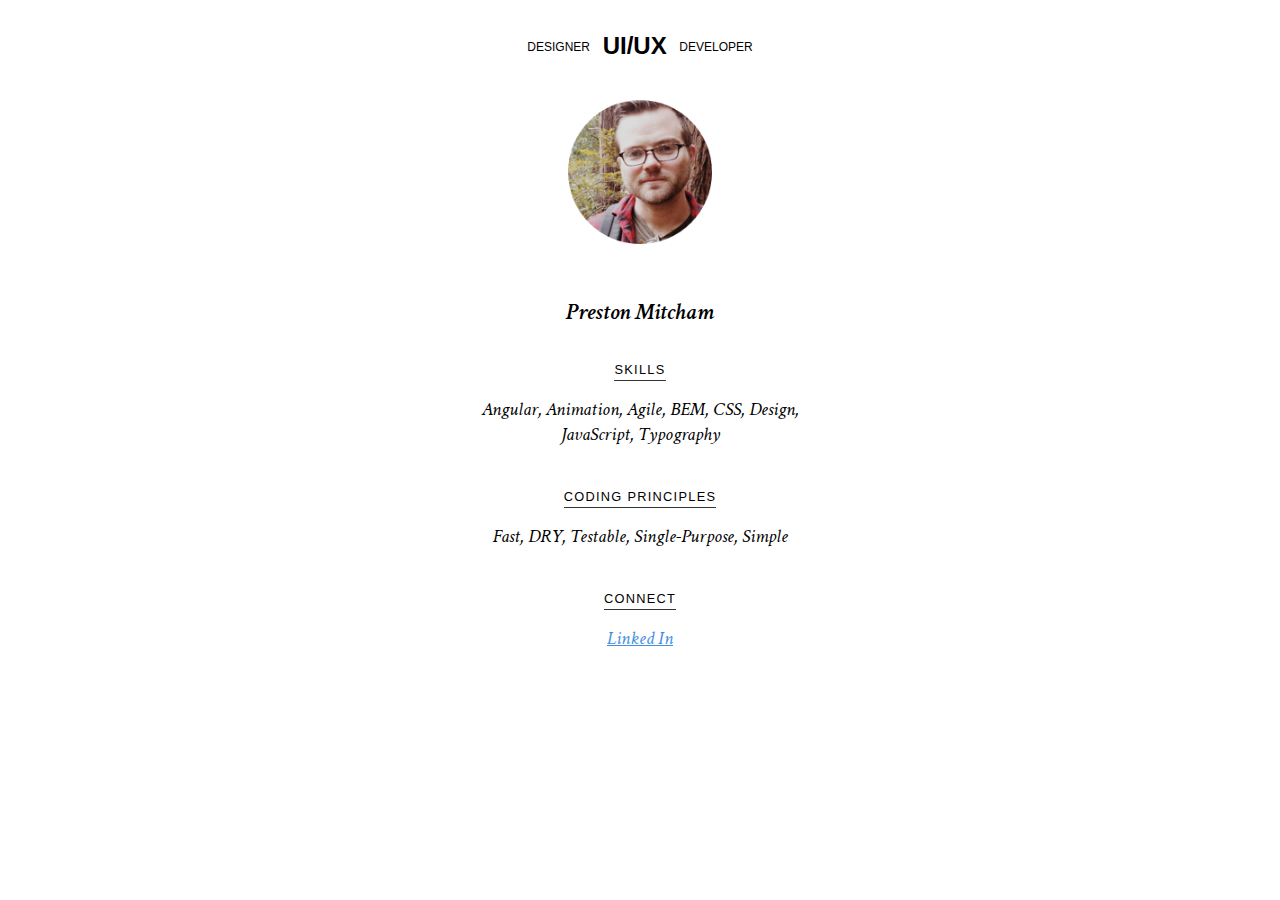
<file: index.html>
<!doctype html>
<html lang="en">
<head>
	<meta name="generator" content="Hugo 0.16" /><meta charset="UTF-8">
<meta name="viewport"
      content="width=device-width, user-scalable=no, initial-scale=1.0, maximum-scale=1.0, minimum-scale=1.0">
<meta http-equiv="X-UA-Compatible" content="ie=edge">
<link href="https://fonts.googleapis.com/css?family=Crimson+Text:400,400i,600i" rel="stylesheet">
<title>Preston Mitcham</title>

<link href="/css/layout.css" rel="stylesheet" type="text/css" />

<link href="/css/typography.css" rel="stylesheet" type="text/css" />

<link href="/css/theme.css" rel="stylesheet" type="text/css" />
</head>
<body>
    <h2 class="winged-title">
    <span class="winged-title-wing--left">Designer</span>
    <span class="winged-title-main">UI/UX</span>
    <span class="winged-title-wing--right">Developer</span>
</h2>
    <article class="text-center constrain--narrow">
        <img src="img/me.png" class="img-me" alt="Preston Mitcham">
        <h1>Preston Mitcham</h1>
        <h3>Skills</h3>
        <p><em>Angular, Animation, Agile, BEM, CSS, Design, JavaScript, Typography</em></p>
        <h3>Coding Principles</h3>
        <p><em>Fast, DRY, Testable, Single-Purpose, Simple</em></p>
        <h3>Connect</h3>
        <p><a href="https://www.linkedin.com/in/preston-mitcham-99320619"><em>Linked In</em></a></p>
    </article>
</body>
</html>
</file>
<file: css/layout.css>
.constrain,
.constrain--narrow {
    margin: 0 auto;
}
.constrain { max-width: 30rem; }
.constrain--narrow { max-width: 21rem; }

.img-me {
    margin: 2rem 0 1rem;
    height: 9rem;
}
</file>
<file: css/typography.css>
html {
    font-family:  -apple-system, BlinkMacSystemFont, "Segoe UI", "Roboto", "Oxygen", "Ubuntu", "Cantarell", "Fira Sans",
    "Droid Sans",  "Helvetica Neue", Arial, sans-serif;
    font-size: 16px;
}

p,
h1 { font-family: "Crimson Text", Georgia, Serif; }

p {
    font-size: 1.2rem;
    margin: .5em 0;
}

h1 {
    font-size: 1.5rem;
    font-style: italic;
    font-weight: 600;
    margin: 2rem 0 1rem;
}
h2 {
    font-size: 1.5rem;
    margin: 2rem 0 .5rem;
}
h3 {
    display: inline-block;
    font-size: 0.8rem;
    letter-spacing: 0.1em;
    font-weight: 400;
    text-transform: uppercase;
    border-bottom: 1px solid #333;
    padding-bottom: .25em;
    margin: 1.5em 0 .5em;
}

p + h3 { margin-top: 2rem; }

.winged-title { text-align: center; }

.winged-title-wing--left,
.winged-title-wing--right {
    font-size: .5em;
    font-weight: 400;
    text-transform: uppercase;
    position: relative;
    bottom: .25em;
    padding: 0 .5em;
}

.text-center { text-align: center; }
</file>
<file: css/theme.css>
a { color: #468EE5; }
</file>
